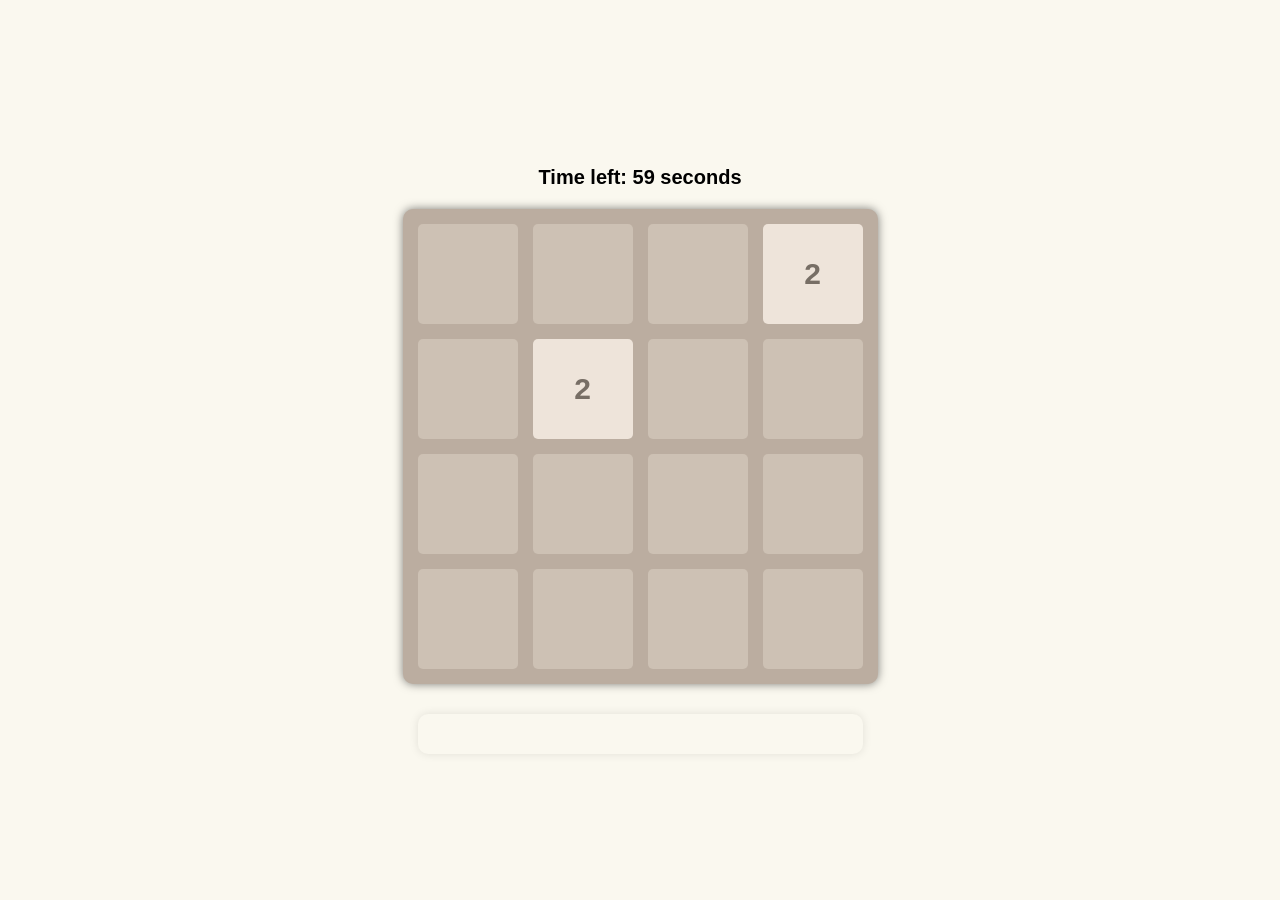
<file: src/main/resources/META-INF/resources/index.html>
<!DOCTYPE html>
<html>
<head>
    <title>2048 Game</title>
    <link rel="stylesheet" type="text/css" href="css/style.css">
    <script src="js/game.js"></script>
</head>
<body>
    <div id="score"></div>
    <div id="timer">Time left: 60 seconds</div>
    <div id="game-wrapper">
        <div id="game-container"></div>
        <div id="game-over-message" style="display: none;">
            <h1>Game Over!</h1>
            <button id="restart-button">Play Again</button>
        </div>
    </div>
    <div id="high-scores" class="high-scores-container"></div>
</body>
</html>
</file>
<file: src/main/resources/META-INF/resources/css/style.css>
body {
    font-family: Arial, sans-serif;
    background-color: #faf8ef;
    margin: 0;
    display: flex;
    flex-direction: column;
    justify-content: center;
    align-items: center;
    height: 100vh;
}

#game-container {
    width: max-content;
    background-color: #bbada0;
    border-radius: 10px;
    padding: 15px;
    box-shadow: 0 0 10px rgba(0, 0, 0, 0.5);
    display: grid;
    grid-template-columns: repeat(4, 100px);
    grid-gap: 15px;
}

#game-wrapper {
    position: relative;
    margin-top: 20px;
}

.tile {
    width: 100px;
    height: 100px;
    background-color: #cdc1b4;
    display: flex;
    justify-content: center;
    align-items: center;
    font-size: 30px;
    font-weight: bold;
    color: #776e65;
    border-radius: 5px;
    transition: all 0.2s ease-in-out;
}

.tile.tile-2 { background-color: #eee4da; color: #776e65; }
.tile.tile-4 { background-color: #ede0c8; color: #776e65; }
.tile.tile-8 { background-color: #f2b179; color: #f9f6f2; }
.tile.tile-16 { background-color: #f59563; color: #f9f6f2; }
.tile.tile-32 { background-color: #f67c5f; color: #f9f6f2; }
.tile.tile-64 { background-color: #f65e3b; color: #f9f6f2; }
.tile.tile-128 { background-color: #edcf72; color: #f9f6f2; }
.tile.tile-256 { background-color: #edcc61; color: #f9f6f2; }
.tile.tile-512 { background-color: #edc850; color: #f9f6f2; }
.tile.tile-1024 { background-color: #edc53f; color: #f9f6f2; }
.tile.tile-2048 { background-color: #edc22e; color: #f9f6f2; }

#game-over-message {
    position: absolute;
    top: 0; left: 0; right: 0; bottom: 0;
    display: flex;
    flex-direction: column;
    justify-content: center;
    align-items: center;
    background-color: rgba(238, 228, 218, 0.73);
    color: #776e65;
    border-radius: 10px;
    z-index: 10;
}
#game-over-message h1 {
    font-size: 60px;
    margin: 0 0 20px 0;
}

#restart-button {
    background-color: #8f7a66;
    border: none;
    padding: 10px 20px;
    color: white;
    font-size: 18px;
    cursor: pointer;
    margin-top: 10px;
    border-radius: 5px;
}

#restart-button:hover {
    background-color: #776e65;
}

#timer {
    margin-top: 20px;
    font-size: 20px;
    font-weight: bold;
}

.high-scores-container {
    margin-top: 30px;
    background: #faf8ef;
    padding: 20px 30px;
    border-radius: 10px;
    box-shadow: 0 0 10px rgba(0, 0, 0, 0.1);
    width: 445px;
    box-sizing: border-box;
}

.high-scores-container h2 {
    text-align: center;
    color: #776e65;
    margin-top: 0;
    font-size: 24px;
    border-bottom: 2px solid #eee4da;
    padding-bottom: 10px;
}

.score-list {
    list-style: none;
    padding: 0;
    margin: 0;
}

.score-list li {
    display: flex;
    justify-content: space-between;
    padding: 10px 0;
    border-bottom: 1px solid #eee4da;
    font-size: 18px;
    font-weight: bold;
}

.score-list li:last-child {
    border-bottom: none;
}

.player-name {
    color: #8f7a66;
}

.player-score {
    color: #f67c5f;
}
</file>
